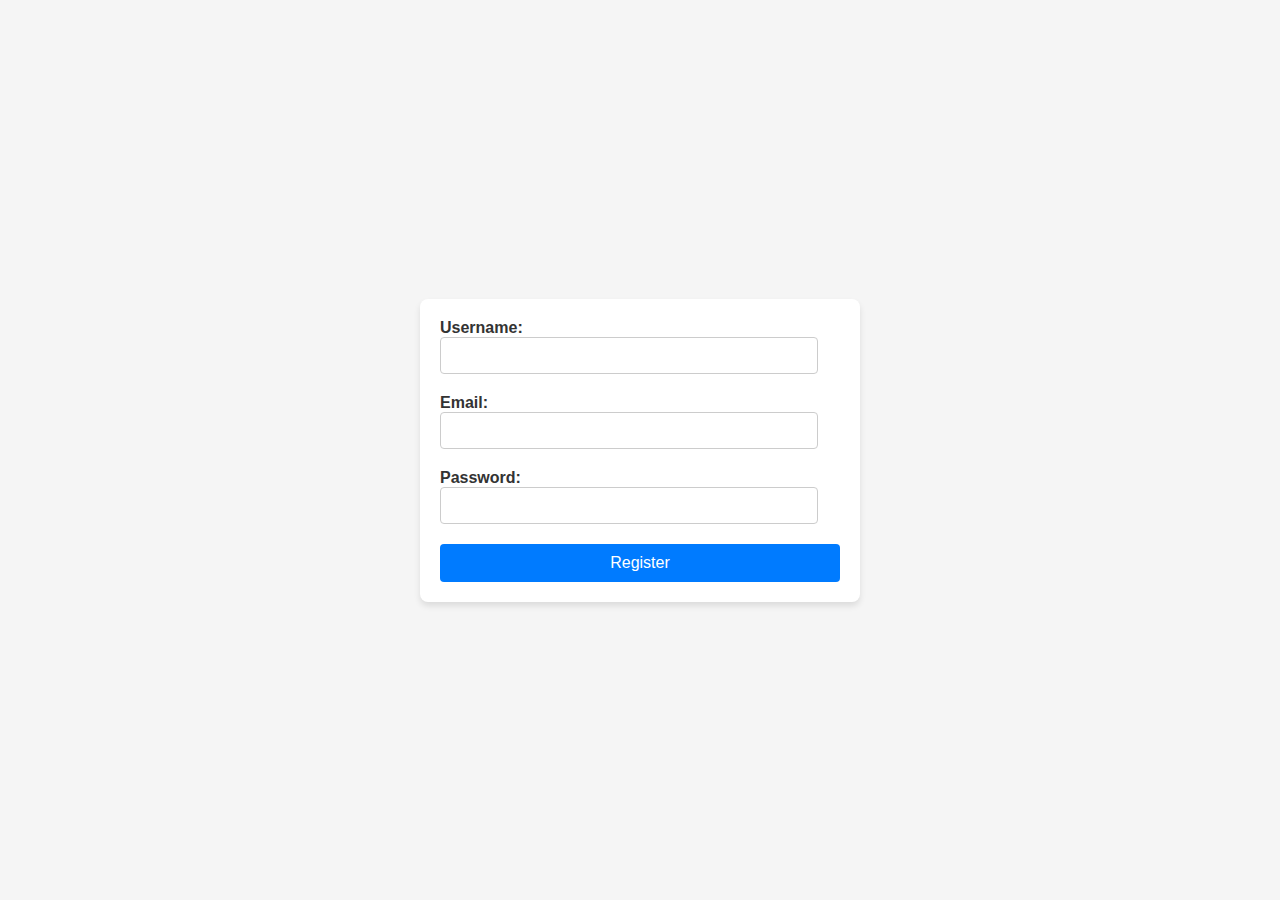
<file: index.html>
<!DOCTYPE html>
<html lang="en">
<head>
    <meta charset="UTF-8">
    <meta name="viewport" content="width=device-width, initial-scale=1.0">
    <title>User Registration Form</title>
    <link rel="stylesheet" href="style.css">
</head>
<body>
    <form id="registration-form">
        <label for="username">Username:</label>
        <input type="text" id="username" required>

        <label for="email">Email:</label>
        <input type="email" id="email" required>

        <label for="password">Password:</label>
        <input type="password" id="password" required>

        <button type="submit">Register</button>
        
        <!-- This div will show success or error messages -->
        <div id="form-feedback"></div>
    </form>

    <script src="script.js"></script>
</body>
</html>
</file>
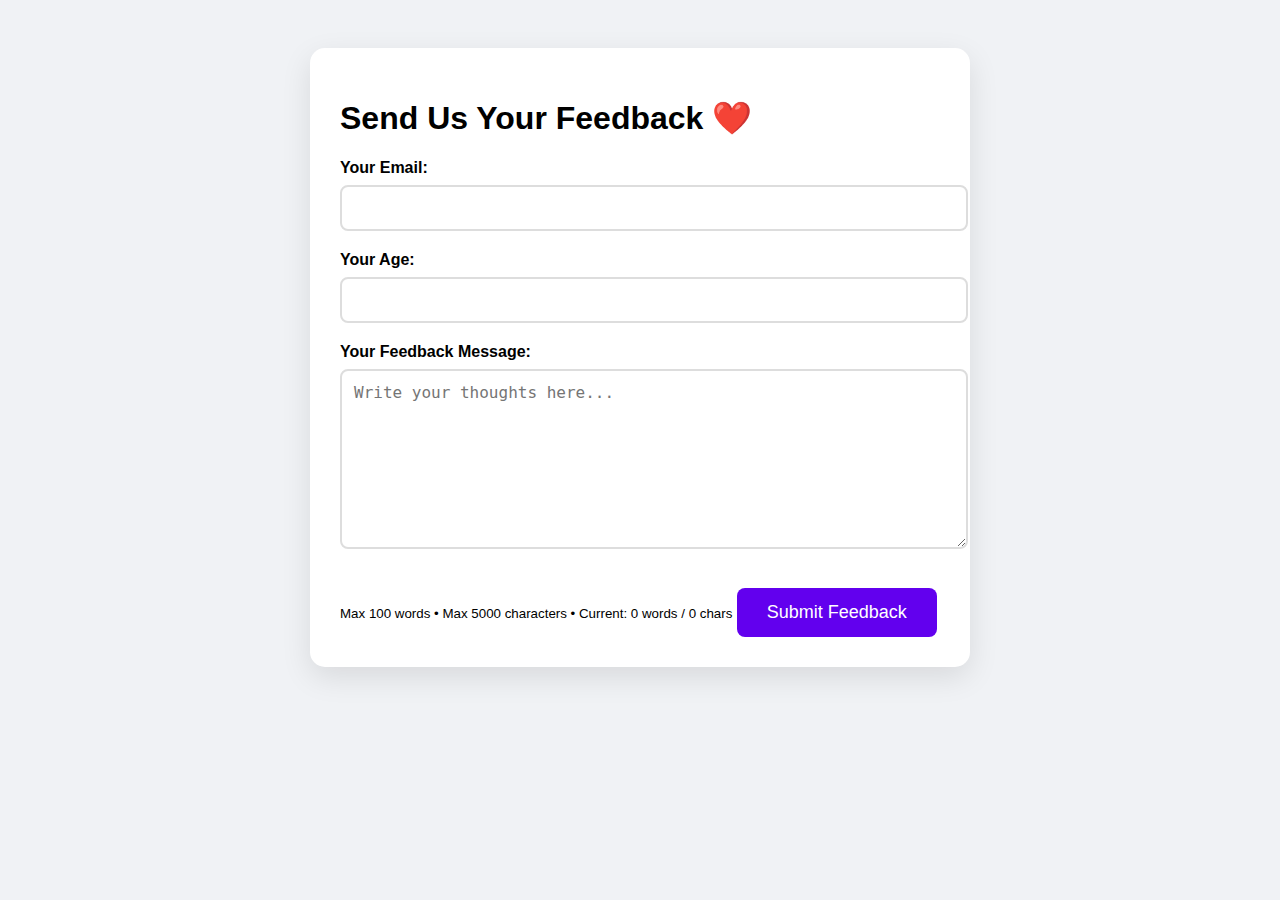
<file: feedback-form.html>
<!DOCTYPE html>
<html lang="en">
<head>
  <meta charset="UTF-8">
  <meta name="viewport" content="width=device-width, initial-scale=1.0">
  <title>Feedback Form</title>
  <style>
    body {
      font-family: Arial, sans-serif;
      background-color: #f0f2f5;
      padding: 40px;
    }
    .container {
      max-width: 600px;
      margin: auto;
      background: white;
      padding: 30px;
      border-radius: 15px;
      box-shadow: 0 10px 30px rgba(0,0,0,0.1);
    }
    label {
      display: block;
      margin-top: 20px;
      font-weight: bold;
    }
    input, textarea {
      width: 100%;
      padding: 12px;
      margin-top: 8px;
      border: 2px solid #ddd;
      border-radius: 8px;
      font-size: 16px;
    }
    button {
      margin-top: 30px;
      padding: 14px 30px;
      background-color: #6200ee;
      color: white;
      border: none;
      border-radius: 8px;
      font-size: 18px;
      cursor: pointer;
    }
    button:hover {
      background-color: #3700b3;
    }
    .error {
      color: red;
      font-size: 14px;
      margin-top: 5px;
    }
    .success {
      color: green;
      font-size: 20px;
      text-align: center;
      margin-top: 20px;
    }
  </style>
</head>
<body>

  <div class="container">
    <h1>Send Us Your Feedback ❤️</h1>

    <form id="feedbackForm">
      
      <!-- Email Field -->
      <label for="email">Your Email:</label>
      <input type="text" id="email" name="email" required>
      <div class="error" id="emailError"></div>

      <!-- Age Field -->
      <label for="age">Your Age:</label>
      <input type="number" id="age" name="age">
      <div class="error" id="ageError"></div>

      <!-- Message Field -->
      <label for="message">Your Feedback Message:</label>
      <textarea id="message" name="message" rows="8" placeholder="Write your thoughts here..."></textarea>
      <div class="error" id="messageError"></div>
      <small>Max 100 words • Max 5000 characters • Current: <span id="wordCount">0</span> words / <span id="charCount">0</span> chars</small>

      <button type="submit">Submit Feedback</button>
    </form>

    <div class="success" id="successMessage" style="display:none;">
      Thank you! Your feedback was sent successfully! 🎉
    </div>
  </div>

  <script>
    // Step 1: Get the form and all the elements we need
    const form = document.getElementById('feedbackForm');
    const emailInput = document.getElementById('email');
    const ageInput = document.getElementById('age');
    const messageInput = document.getElementById('message');

    const emailError = document.getElementById('emailError');
    const ageError = document.getElementById('ageError');
    const messageError = document.getElementById('messageError');
    const successMessage = document.getElementById('successMessage');

    const wordCountSpan = document.getElementById('wordCount');
    const charCountSpan = document.getElementById('charCount');

    // Step 2: Update word and character count in real-time
    messageInput.addEventListener('input', function() {
      const text = messageInput.value;
      const words = text.trim().split(/\s+/).filter(word => word.length > 0).length;
      const chars = text.length;

      wordCountSpan.textContent = words;
      charCountSpan.textContent = chars;
    });

    // Step 3: Main validation when user clicks Submit
    form.addEventListener('submit', function(event) {
      event.preventDefault(); // Stop the form from submitting normally

      // Reset all error messages first
      emailError.textContent = '';
      ageError.textContent = '';
      messageError.textContent = '';
      successMessage.style.display = 'none';

      let isValid = true; // Will become false if any check fails

      // Validate Email
      const emailValue = emailInput.value.trim();
      const emailRegex = /^[^\s@]+@[^\s@]+\.[^\s@]+$/; // Simple but good email check
      if (!emailRegex.test(emailValue)) {
        emailError.textContent = 'Please enter a valid email (example: user@gmail.com)';
        isValid = false;
      }

      // Validate Age
      const ageValue = parseInt(ageInput.value);
      if (isNaN(ageValue) || ageValue < 18 || ageValue > 99) {
        ageError.textContent = 'Age must be a number between 18 and 99';
        isValid = false;
      }

      // Validate Message
      const messageText = messageInput.value.trim();
      const wordCount = messageText === '' ? 0 : messageText.split(/\s+/).filter(word => word.length > 0).length;

      if (messageText === '') {
        messageError.textContent = 'Please write your feedback message';
        isValid = false;
      } else if (wordCount > 100) {
        messageError.textContent = 'Message too long! Maximum 100 words allowed.';
        isValid = false;
      } else if (messageText.length > 5000) {
        messageError.textContent = 'Message too long! Maximum 5000 characters allowed.';
        isValid = false;
      }

      // Final Step: If everything is good → show success!
      if (isValid) {
        successMessage.style.display = 'block';
        // In real project, you would send data to server here
        // For now, we just show success message
        console.log('Form is valid! Ready to send:', {
          email: emailValue,
          age: ageValue,
          message: messageText,
          words: wordCount
        });
        // Optional: Reset form after success
        // form.reset();
      }
    });
  </script>

</body>
</html>
</file>
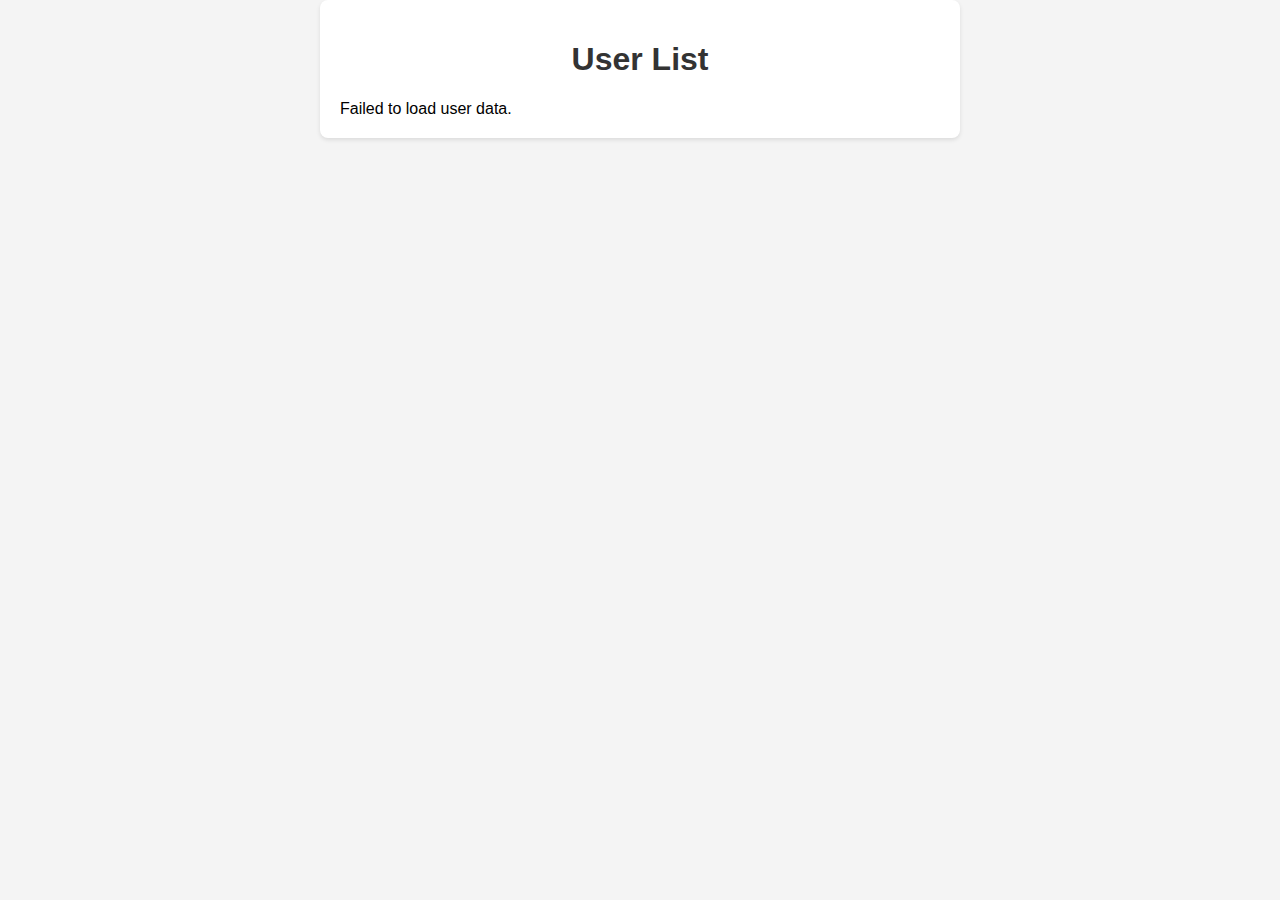
<file: fetch-data.html>
<!DOCTYPE html>
<html lang=""en">
<head>
    <!-- set character encoding for the page -->
    <meta charset="UTF-8"> 
    <!-- title that appers in the browser tab -->
    <title>User Data Display</title>
    <!-- link to our css styles -->
    <link rel="stylesheet" href="fetch-data.css">
</head>
<body>
    <!-- main container for everything -->
    <div id="content">
        <!-- big title at the top -->
        <h1>User List</h1>
        <!-- This div will show "Loading..." first, then the real user names -->
        <!-- JavaScript will replace its content when data arrives -->
        <div id="api-data">Loading user data...</div>
    </div>
    <!-- link to our JavaScript file -->
    <script src="fetch-data.js"></script>
</body>
</html>
</file>
<file: style.css>
body {
    font-family: 'Arial', sans-serif;
    display: flex;
    justify-content: center;
    align-items: center;
    height: 100vh;
    background-color: #f5f5f5;
    margin: 0;
}

form {
    background: #ffffff;
    padding: 20px;
    border-radius: 8px;
    box-shadow: 0 4px 6px rgba(0, 0, 0, 0.1);
    width: 100%;
    max-width: 400px;
}

label {
    margin-bottom: 5px;
    font-weight: bold;
    color: #333;
}

input {
    padding: 10px;
    margin-bottom: 20px;
    border: 1px solid #ccc;
    border-radius: 4px;
    width: calc(100% - 22px);
    box-sizing: border-box;
}

button {
    background-color: #007bff;
    color: white;
    padding: 10px 15px;
    border: none;
    border-radius: 4px;
    font-size: 16px;
    cursor: pointer;
    width: 100%;
    box-sizing: border-box;
    transition: background-color 0.3s ease;
}

button:hover {
    background-color: #0056b3;
}

#form-feedback {
    margin-top: 10px;
    padding: 10px;
    color: #d8000c;
    background-color: #ffbaba;
    border-radius: 4px;
    display: none;
}
</file>
<file: fetch-data.css>
/* main font and background for the entire page */
body {
    font-family: Arial, sans-serif;
    background-color: #f4f4f4;
    margin: 0;
    padding: 0;
}
/* center container with white card look */
#content {
    max-width: 600px;
    margin: auto;
    background: white;
    padding: 20px;
    border-radius: 8px;
    box-shadow: 0 2px 4px rgba(0, 0, 0, 0.1);
}
/* title styling */
h1 {
    text-align: center;
    color: #333;
}
/* remove default bullet points from lis */
ul {
    list-style-type: none;
    padding: 0;
}
/* style for each user name box */
li {
    background: #e2e2e2;
    margin: 8px 0;
    padding: 10px;
    border-radius: 4px;
    font-size: 16px;
    font-weight: 500;
}
</file>
